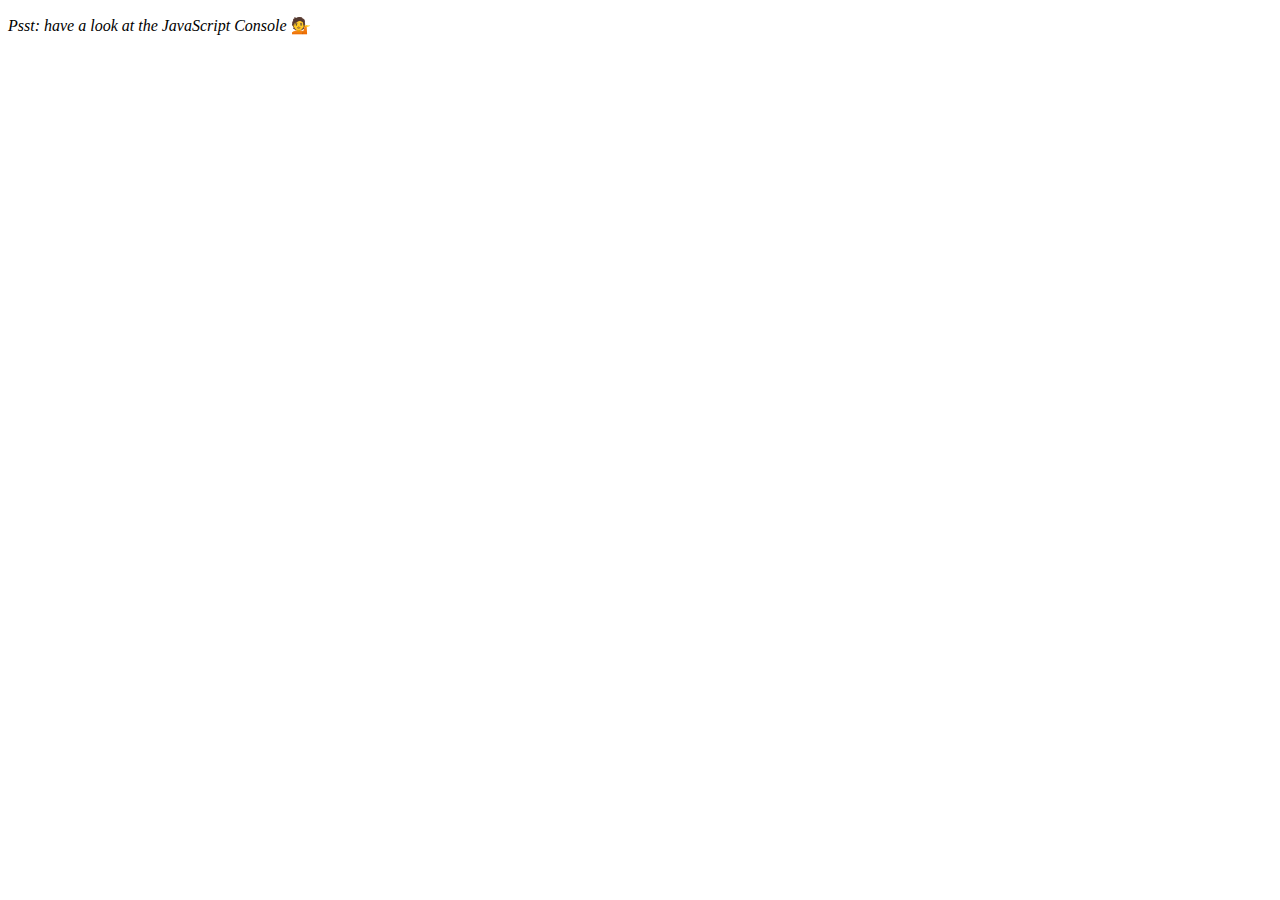
<file: Array cardio day1/index.html>
<!DOCTYPE html>
<html lang="en">
<head>
  <meta charset="UTF-8">
  <title>Array Cardio 💪</title>
  <script defer src="main.js"></script>
</head>
<body>
  <p><em>Psst: have a look at the JavaScript Console</em> 💁</p>
</body>
</html>
</file>
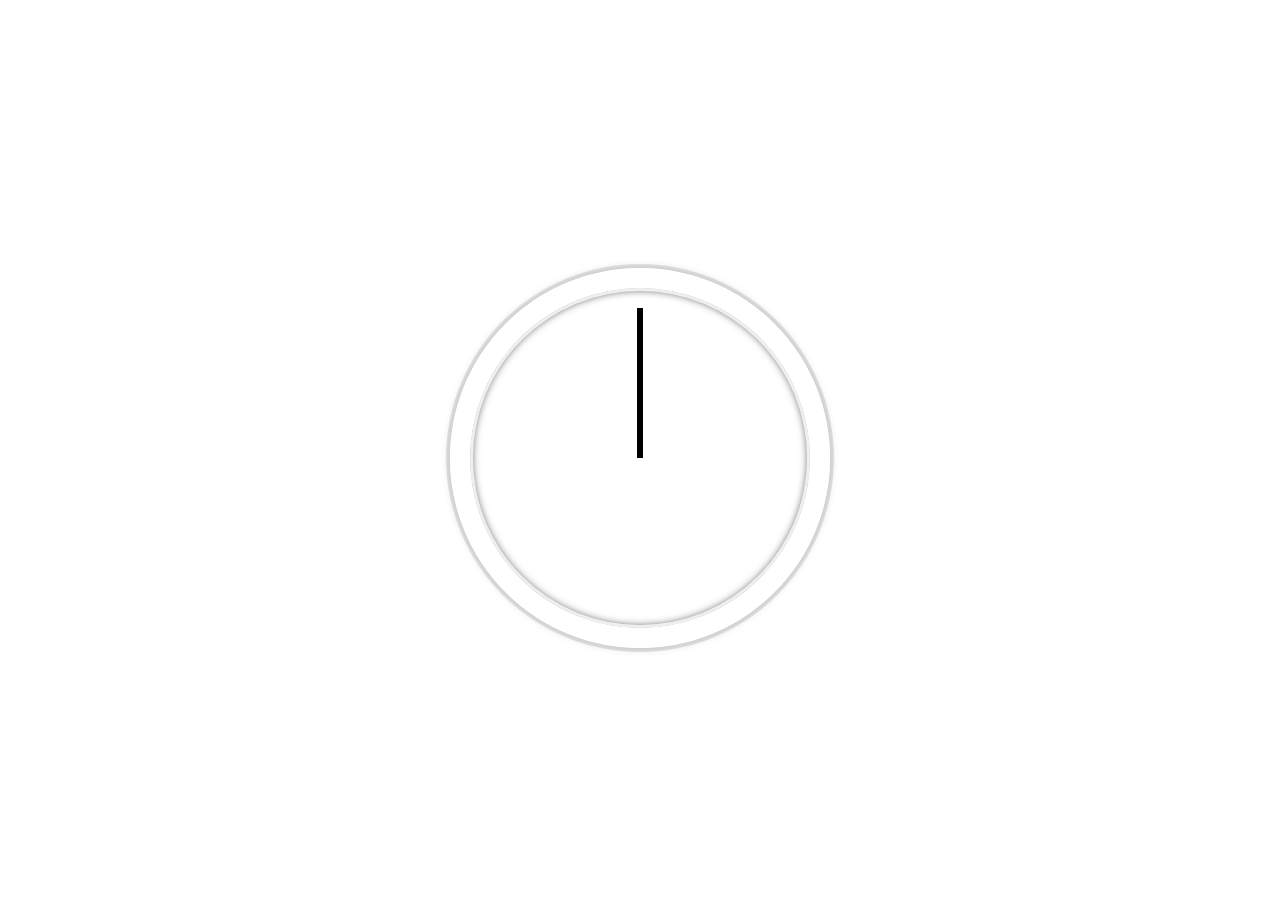
<file: CSS + JS clock/index.html>
<!doctype html>
<html lang="en">
<head>
  <meta charset="UTF-8">
  <meta http-equiv="X-UA-Compatible" content="IE=edge">
  <meta name="viewport" content="width=device-width, initial-scale=1.0">
  <title>CSS + JS Clock</title>
  <link rel="stylesheet" href="style.css">
  <script defer src="main.js"></script>
</head>
<body>

  <div class="clock">
    <div class="clock-face">
      <div class="hand hour-hand"></div>
      <div class="hand min-hand"></div>
      <div class="hand second-hand"></div>
    </div>
  </div>

</body>
</html>
</file>
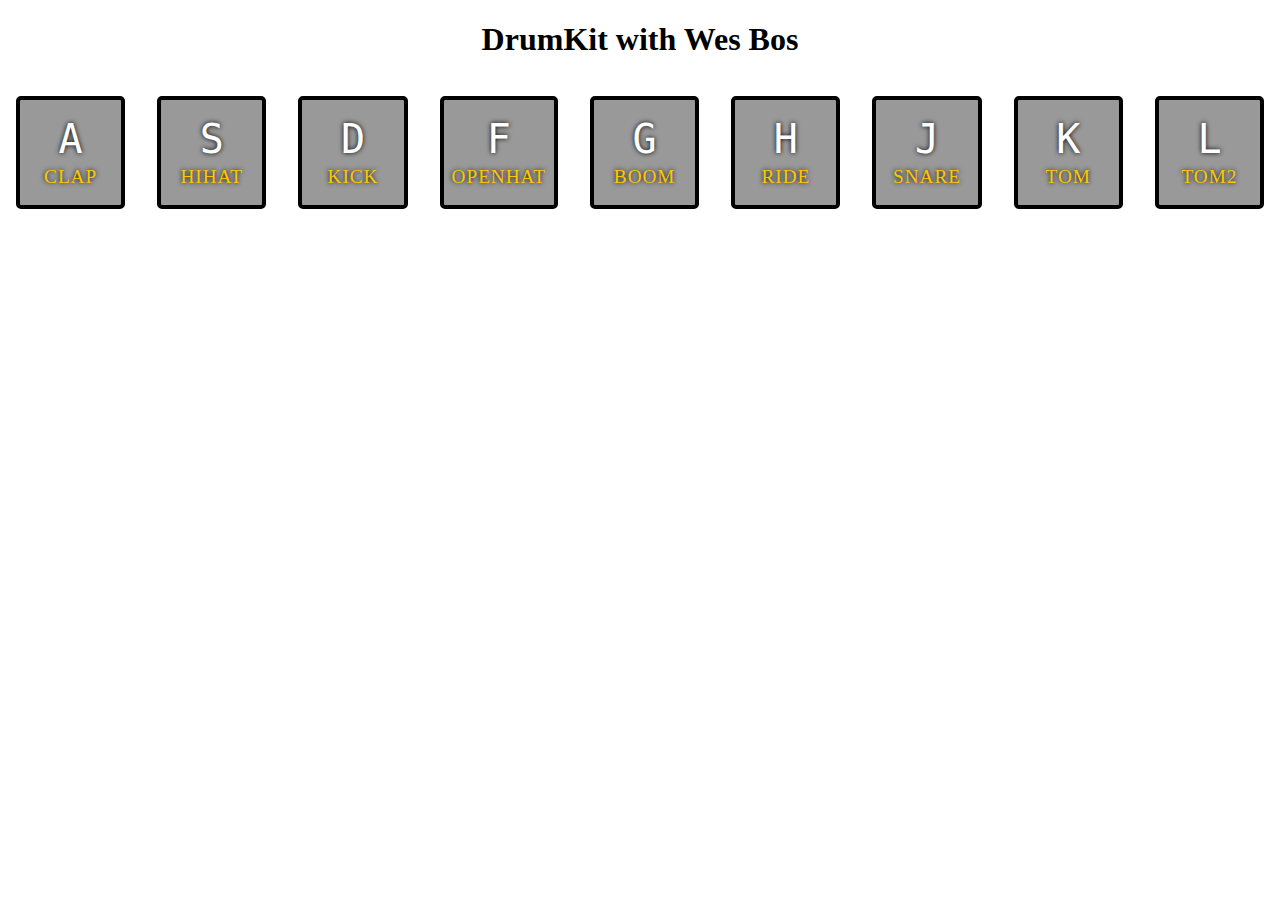
<file: DrumKit/index.html>
<!doctype html>
<html lang="en">
  <head>
    <meta charset="UTF-8">
    <meta http-equiv="X-UA-Compatible" content="IE=edge">
    <meta name="viewport" content="width=device-width, initial-scale=1.0">
    <title>Drum Kit</title>
    <link rel="stylesheet" href="css/style.css">
    <script defer src="script.js"></script>
  </head>
  <body>
    <h1>DrumKit with Wes Bos</h1>

    <div class="keys">
      <div data-key="65" class="key">
        <kbd>A</kbd>
        <span class="sound">clap</span>
      </div>
      <div data-key="83" class="key">
        <kbd>S</kbd>
        <span class="sound">hihat</span>
      </div>
      <div data-key="68" class="key">
        <kbd>D</kbd>
        <span class="sound">kick</span>
      </div>
      <div data-key="70" class="key">
        <kbd>F</kbd>
      <span class="sound">openhat</span>
      </div>
      <div data-key="71" class="key">
        <kbd>G</kbd>
        <span class="sound">boom</span>
      </div>
      <div data-key="72" class="key">
        <kbd>H</kbd>
        <span class="sound">ride</span>
      </div>
      <div data-key="74" class="key">
        <kbd>J</kbd>
        <span class="sound">snare</span>
      </div>
      <div data-key="75" class="key">
        <kbd>K</kbd>
        <span class="sound">tom</span>
      </div>
      <div data-key="76" class="key">
        <kbd>L</kbd>
        <span class="sound">tom2</span>
      </div>
    </div>

    <audio data-key="65" src="sounds/clap.wav"></audio>
    <audio data-key="83" src="sounds/hihat.wav"></audio>
    <audio data-key="68" src="sounds/kick.wav"></audio>
    <audio data-key="70" src="sounds/openhat.wav"></audio>
    <audio data-key="71" src="sounds/boom.wav"></audio>
    <audio data-key="72" src="sounds/ride.wav"></audio>
    <audio data-key="74" src="sounds/snare.wav"></audio>
    <audio data-key="75" src="sounds/tom.wav"></audio>
    <audio data-key="76" src="sounds/tom2.wav"></audio>
  </body>
</html>
</file>
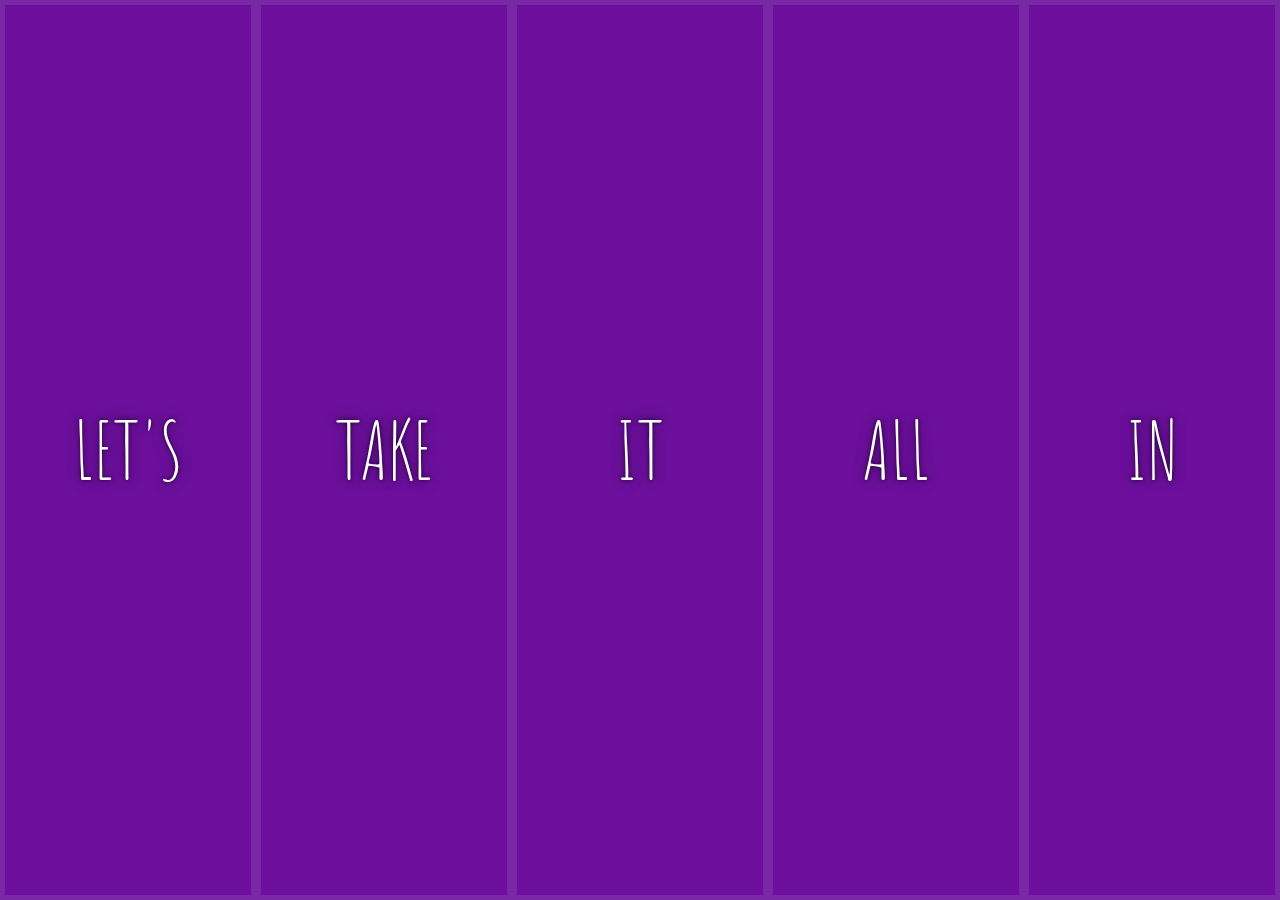
<file: Flex Panel Gallery/index.html>
<!DOCTYPE html>
<html lang="en">
<head>
  <meta charset="UTF-8">
  <title>Flex Panels 💪</title>
  <link href='https://fonts.googleapis.com/css?family=Amatic+SC' rel='stylesheet' type='text/css'>
  <link rel="stylesheet" href="style.css">
  <script defer src="script.js"></script>
</head>
<body>
  <div class="panels">
    <div class="panel panel1">
      <p>Hey</p>
      <p>Let's</p>
      <p>Dance</p>
    </div>
    <div class="panel panel2">
      <p>Give</p>
      <p>Take</p>
      <p>Receive</p>
    </div>
    <div class="panel panel3">
      <p>Experience</p>
      <p>It</p>
      <p>Today</p>
    </div>
    <div class="panel panel4">
      <p>Give</p>
      <p>All</p>
      <p>You can</p>
    </div>
    <div class="panel panel5">
      <p>Life</p>
      <p>In</p>
      <p>Motion</p>
    </div>
  </div>

  <script>

  </script>



</body>
</html>
</file>
<file: CSS + JS clock/style.css>
html {
  background-image: url(https://img3.goodfon.ru/wallpaper/nbig/4/dd/abstract-colors-unreal-clouds-1927.jpg);
  background-size: cover;
  font-family: 'helvetica neue';
  font-size: 10px;
  text-align: center;
}

body {
  display: flex;
  flex: 1;
  min-height: 100vh;
  align-items: center;
  font-size: 2rem;
}

.clock {
  position: relative;
  width: 30rem;
  height: 30rem;
  margin: 50px auto;
  padding: 2rem;
  border: 20px solid white;
  border-radius: 50%;
  box-shadow:
    0 0 0px 4px rgba(0, 0, 0, 0.1),
    inset 0 0 0 3px #efefef,
    inset 0 0 10px black,
    0 0 10px rgba(0, 0, 0, 0.2);
}

.clock-face {
  position: relative;
  width: 100%;
  height: 100%;
  transform: translateY(-3px); /* account for the height of the clock hands */
}

.hand {
  position: absolute;
  top: 50%;
  width: 50%;
  height: 6px;
  background-color: black;
  transform-origin: 100%;
  transform: rotate(90deg);
  transition: all 0.05s;
  transition-timing-function: cubic-bezier(0.1, 2.7, 0.58, 1);
}
</file>
<file: DrumKit/css/style.css>
html,
body {
  margin: 0;
  padding: 0;
  box-sizing: border-box;
  text-align: center;
}

.keys {
  display: flex;
}

.key {
  border: 4px solid black;
  border-radius: 5px;
  margin: 1rem;
  font-size: 1.5rem;
  padding: 1rem .5rem ;
  transition: all 0.07s;
  width: 100px;
  text-align: center;
  color: white;
  background-color: rgba(0, 0, 0, 0.4);
  text-shadow: 0 0 5px black;
}

.playing {
  transform: scale(1.1);
  border-color: #ffc600;
  box-shadow: 0 0 10px #ffc600;
}

kbd {
  display: block;
  font-size: 40px;
}

.sound {
  font-size: 1.2rem;
  text-transform: uppercase;
  letter-spacing: 1px;
  color: #ffc600;
}
</file>
<file: Flex Panel Gallery/style.css>
html {
    box-sizing: border-box;
    background: #ffc600;
    font-family: 'helvetica neue';
    font-size: 20px;
    font-weight: 200;
  }
  
  body {
    margin: 0;
  }
  
  *, *:before, *:after {
    box-sizing: inherit;
  }

  .panels {
      display: flex;
    min-height: 100vh;
    overflow: hidden;
  }

  .panel {
    display: flex;
    flex-direction: column;
    flex: 1;
    justify-content: center;
    align-items: center;
    background: #6B0F9C;
    box-shadow: inset 0 0 0 5px rgba(255,255,255,0.1);
    color: white;
    text-align: center;
    align-items: center;
    /* Safari transitionend event.propertyName === flex */
    /* Chrome + FF transitionend event.propertyName === flex-grow */
    transition:
      font-size 0.7s cubic-bezier(0.61,-0.19, 0.7,-0.11),
      flex 0.7s cubic-bezier(0.61,-0.19, 0.7,-0.11),
      background 0.2s;
    font-size: 20px;
    background-size: cover;
    background-position: center;
  }

  .panel1 { background-image:url(https://source.unsplash.com/gYl-UtwNg_I/1500x1500); }
  .panel2 { background-image:url(https://source.unsplash.com/rFKUFzjPYiQ/1500x1500); }
  .panel3 { background-image:url(https://images.unsplash.com/photo-1465188162913-8fb5709d6d57?ixlib=rb-0.3.5&q=80&fm=jpg&crop=faces&cs=tinysrgb&w=1500&h=1500&fit=crop&s=967e8a713a4e395260793fc8c802901d); }
  .panel4 { background-image:url(https://source.unsplash.com/ITjiVXcwVng/1500x1500); }
  .panel5 { background-image:url(https://source.unsplash.com/3MNzGlQM7qs/1500x1500); }

  /* Flex Children */
  .panel > * {
    display: flex;
    justify-content: center;
    align-items: center;
    flex: 1 0 auto;
    /* border: 1px solid red; */
    margin: 0;
    width: 100%;
    transition: transform 0.5s;
  }

  .panel > *:first-child { transform: translateY(-100%); }
  .panel.open-active > *:first-child { transform: translateY(0); }
  .panel > *:last-child { transform: translateY(100%); }
  .panel.open-active > *:last-child { transform: translateY(0); }

  .panel p {
    text-transform: uppercase;
    font-family: 'Amatic SC', cursive;
    text-shadow: 0 0 4px rgba(0, 0, 0, 0.72), 0 0 14px rgba(0, 0, 0, 0.45);
    font-size: 2em;
  }
  
  .panel p:nth-child(2) {
    font-size: 4em;
  }

  .panel.open {
    flex: 5;
    font-size: 40px;
  }
</file>
